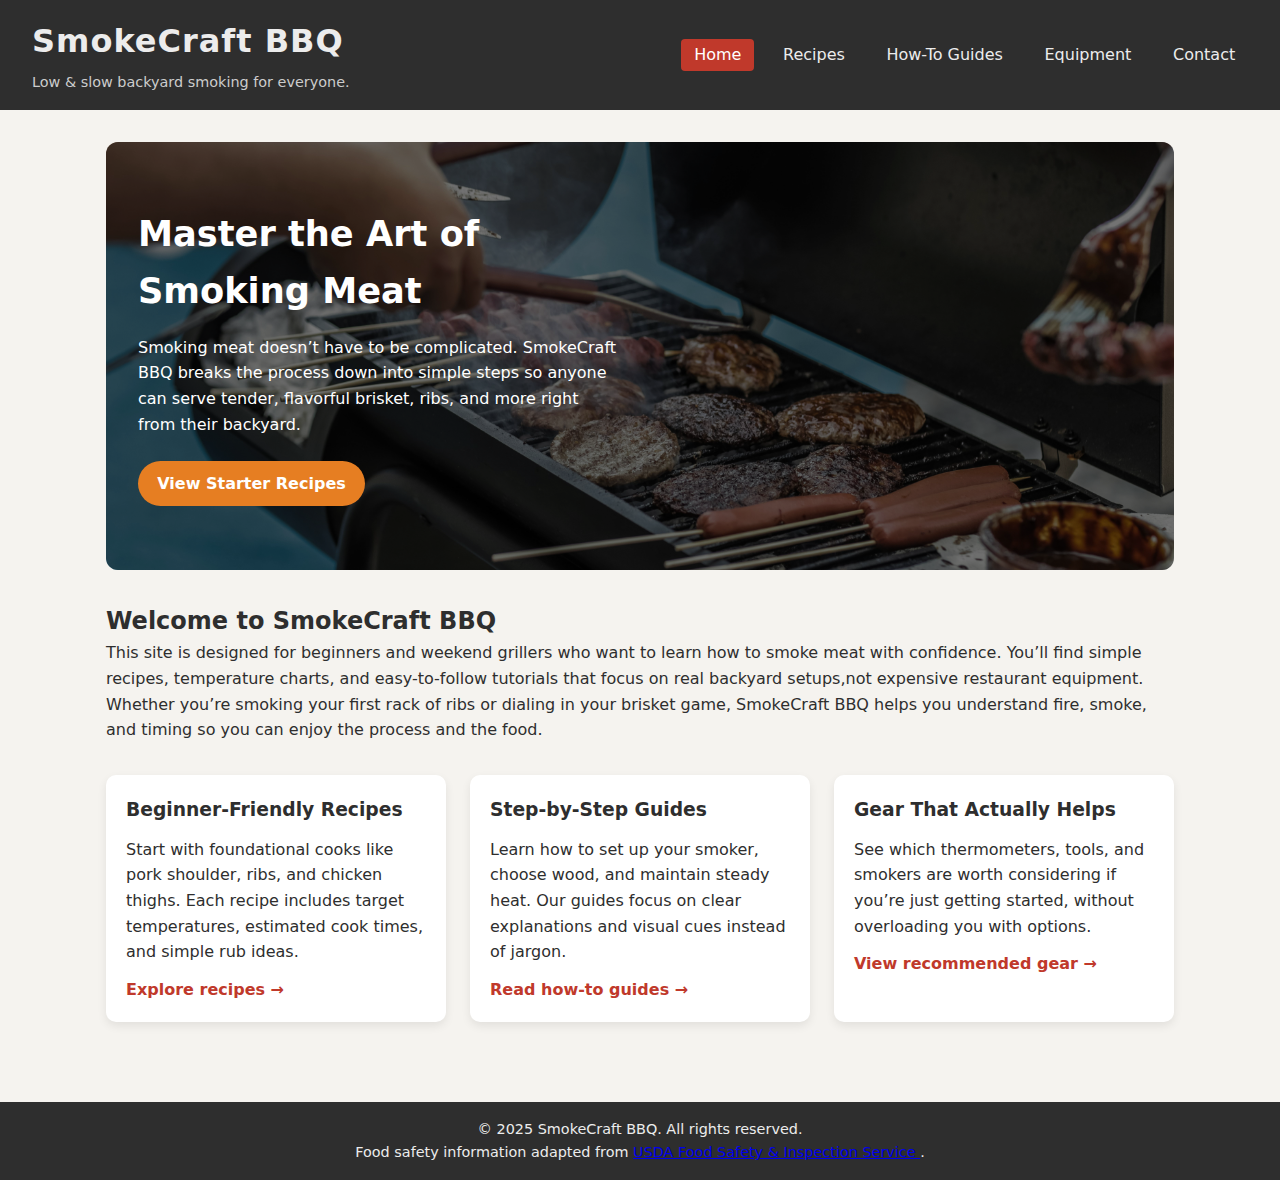
<file: index.html>
<!DOCTYPE html>
<html lang="en">
<head>
  <!-- Google tag (gtag.js) -->
<script async src="https://www.googletagmanager.com/gtag/js?id=G-GB0NGDFFDN"></script>
<script>
  window.dataLayer = window.dataLayer || [];
  function gtag(){dataLayer.push(arguments);}
  gtag('js', new Date());

  gtag('config', 'G-GB0NGDFFDN');
</script>
  <meta charset="UTF-8">
  <title>SmokeCraft BBQ – Home</title>
  <meta name="description" content="SmokeCraft BBQ is a beginner-friendly guide to smoking meat and backyard grilling.">
  <meta name="keywords" content="BBQ, smoking meat, grilling, recipes">
  <meta name="author" content="Dante Deloya">
  <meta name="viewport" content="width=device-width, initial-scale=1.0">
  <link rel="stylesheet" href="styles.css">
</head>
<body>
  <header>
    <div class="logo">
      <h1>SmokeCraft BBQ</h1>
      <p class="tagline">Low & slow backyard smoking for everyone.</p>
    </div>
    <nav>
      <ul>
        <li><a href="index.html" class="active">Home</a></li>
        <li><a href="recipes.html">Recipes</a></li>
        <li><a href="guides.html">How-To Guides</a></li>
        <li><a href="equipment.html">Equipment</a></li>
        <li><a href="contact.html">Contact</a></li>
      </ul>
    </nav>
  </header>

  <main>
    <section class="hero">
      <div class="hero-text">
        <h2>Master the Art of Smoking Meat</h2>
        <p>
          Smoking meat doesn’t have to be complicated. SmokeCraft BBQ breaks the process down
          into simple steps so anyone can serve tender, flavorful brisket, ribs, and more
          right from their backyard.
        </p>
        <a href="recipes.html" class="btn">View Starter Recipes</a>
      </div>
  

    </section>

    <section class="intro">
      <h2>Welcome to SmokeCraft BBQ</h2>
      <p>
        This site is designed for beginners and weekend grillers who want to learn how to smoke
        meat with confidence. You’ll find simple recipes, temperature charts, and easy-to-follow
        tutorials that focus on real backyard setups,not expensive restaurant equipment.
      </p>
      <p>
        Whether you’re smoking your first rack of ribs or dialing in your brisket game,
        SmokeCraft BBQ helps you understand fire, smoke, and timing so you can enjoy the process
        and the food.
      </p>
    </section>

    <section class="highlight-grid">
      <article class="card">
        <h3>Beginner-Friendly Recipes</h3>
        <p>
          Start with foundational cooks like pork shoulder, ribs, and chicken thighs.
          Each recipe includes target temperatures, estimated cook times, and simple rub ideas.
        </p>
        <a href="recipes.html" class="text-link">Explore recipes →</a>
      </article>

      <article class="card">
        <h3>Step-by-Step Guides</h3>
        <p>
          Learn how to set up your smoker, choose wood, and maintain steady heat.
          Our guides focus on clear explanations and visual cues instead of jargon.
        </p>
        <a href="guides.html" class="text-link">Read how-to guides →</a>
      </article>

      <article class="card">
        <h3>Gear That Actually Helps</h3>
        <p>
          See which thermometers, tools, and smokers are worth considering if you’re just getting started,
          without overloading you with options.
        </p>
        <a href="equipment.html" class="text-link">View recommended gear →</a>
      </article>
    </section>
  </main>

  <footer>
    <p>&copy; 2025 SmokeCraft BBQ. All rights reserved.</p>
    <p>
      Food safety information adapted from
      <a href="https://www.fsis.usda.gov/food-safety" target="_blank" rel="noopener">
        USDA Food Safety &amp; Inspection Service
      </a>.
    </p>
  </footer>
</body>
</html>
</file>
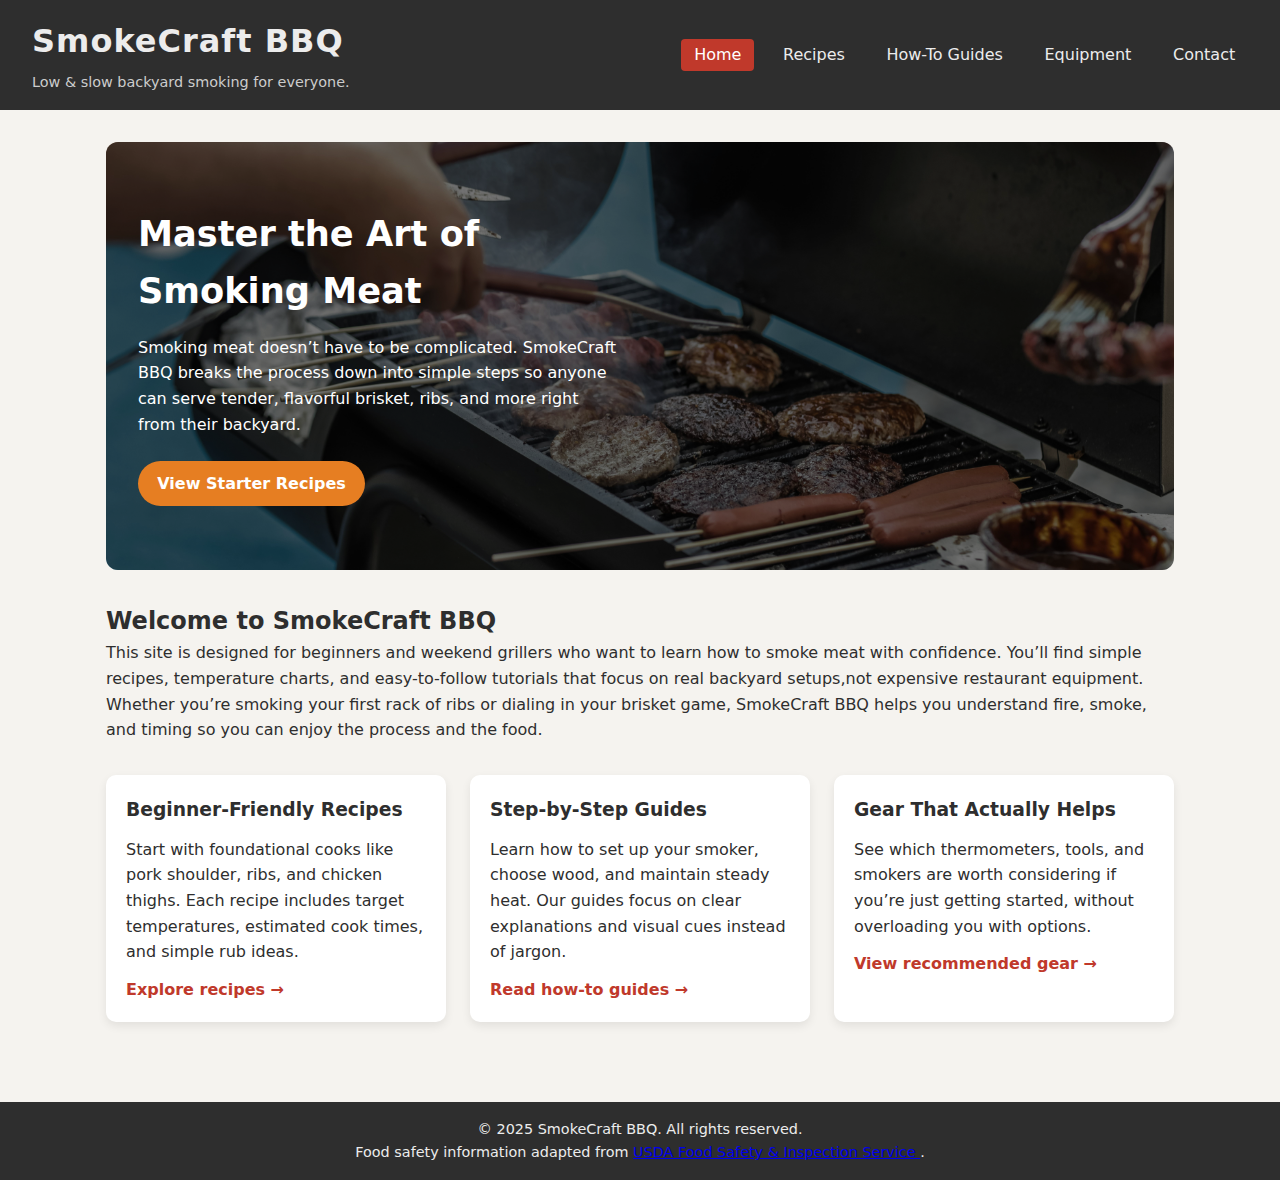
<file: dd-cspjr/index.html>
<!DOCTYPE html>
<html lang="en">
<head>
  <meta charset="UTF-8">
  <title>SmokeCraft BBQ – Home</title>
  <meta name="description" content="SmokeCraft BBQ is a beginner-friendly guide to smoking meat and backyard grilling.">
  <meta name="keywords" content="BBQ, smoking meat, grilling, recipes">
  <meta name="author" content="Dante Deloya">
  <meta name="viewport" content="width=device-width, initial-scale=1.0">
  <link rel="stylesheet" href="styles.css">
</head>
<body>
  <header>
    <div class="logo">
      <h1>SmokeCraft BBQ</h1>
      <p class="tagline">Low & slow backyard smoking for everyone.</p>
    </div>
    <nav>
      <ul>
        <li><a href="index.html" class="active">Home</a></li>
        <li><a href="recipes.html">Recipes</a></li>
        <li><a href="guides.html">How-To Guides</a></li>
        <li><a href="equipment.html">Equipment</a></li>
        <li><a href="contact.html">Contact</a></li>
      </ul>
    </nav>
  </header>

  <main>
    <section class="hero">
      <div class="hero-text">
        <h2>Master the Art of Smoking Meat</h2>
        <p>
          Smoking meat doesn’t have to be complicated. SmokeCraft BBQ breaks the process down
          into simple steps so anyone can serve tender, flavorful brisket, ribs, and more
          right from their backyard.
        </p>
        <a href="recipes.html" class="btn">View Starter Recipes</a>
      </div>
  

    </section>

    <section class="intro">
      <h2>Welcome to SmokeCraft BBQ</h2>
      <p>
        This site is designed for beginners and weekend grillers who want to learn how to smoke
        meat with confidence. You’ll find simple recipes, temperature charts, and easy-to-follow
        tutorials that focus on real backyard setups,not expensive restaurant equipment.
      </p>
      <p>
        Whether you’re smoking your first rack of ribs or dialing in your brisket game,
        SmokeCraft BBQ helps you understand fire, smoke, and timing so you can enjoy the process
        and the food.
      </p>
    </section>

    <section class="highlight-grid">
      <article class="card">
        <h3>Beginner-Friendly Recipes</h3>
        <p>
          Start with foundational cooks like pork shoulder, ribs, and chicken thighs.
          Each recipe includes target temperatures, estimated cook times, and simple rub ideas.
        </p>
        <a href="recipes.html" class="text-link">Explore recipes →</a>
      </article>

      <article class="card">
        <h3>Step-by-Step Guides</h3>
        <p>
          Learn how to set up your smoker, choose wood, and maintain steady heat.
          Our guides focus on clear explanations and visual cues instead of jargon.
        </p>
        <a href="guides.html" class="text-link">Read how-to guides →</a>
      </article>

      <article class="card">
        <h3>Gear That Actually Helps</h3>
        <p>
          See which thermometers, tools, and smokers are worth considering if you’re just getting started,
          without overloading you with options.
        </p>
        <a href="equipment.html" class="text-link">View recommended gear →</a>
      </article>
    </section>
  </main>

  <footer>
    <p>&copy; 2025 SmokeCraft BBQ. All rights reserved.</p>
    <p>
      Food safety information adapted from
      <a href="https://www.fsis.usda.gov/food-safety" target="_blank" rel="noopener">
        USDA Food Safety &amp; Inspection Service
      </a>.
    </p>
  </footer>
</body>
</html>
</file>
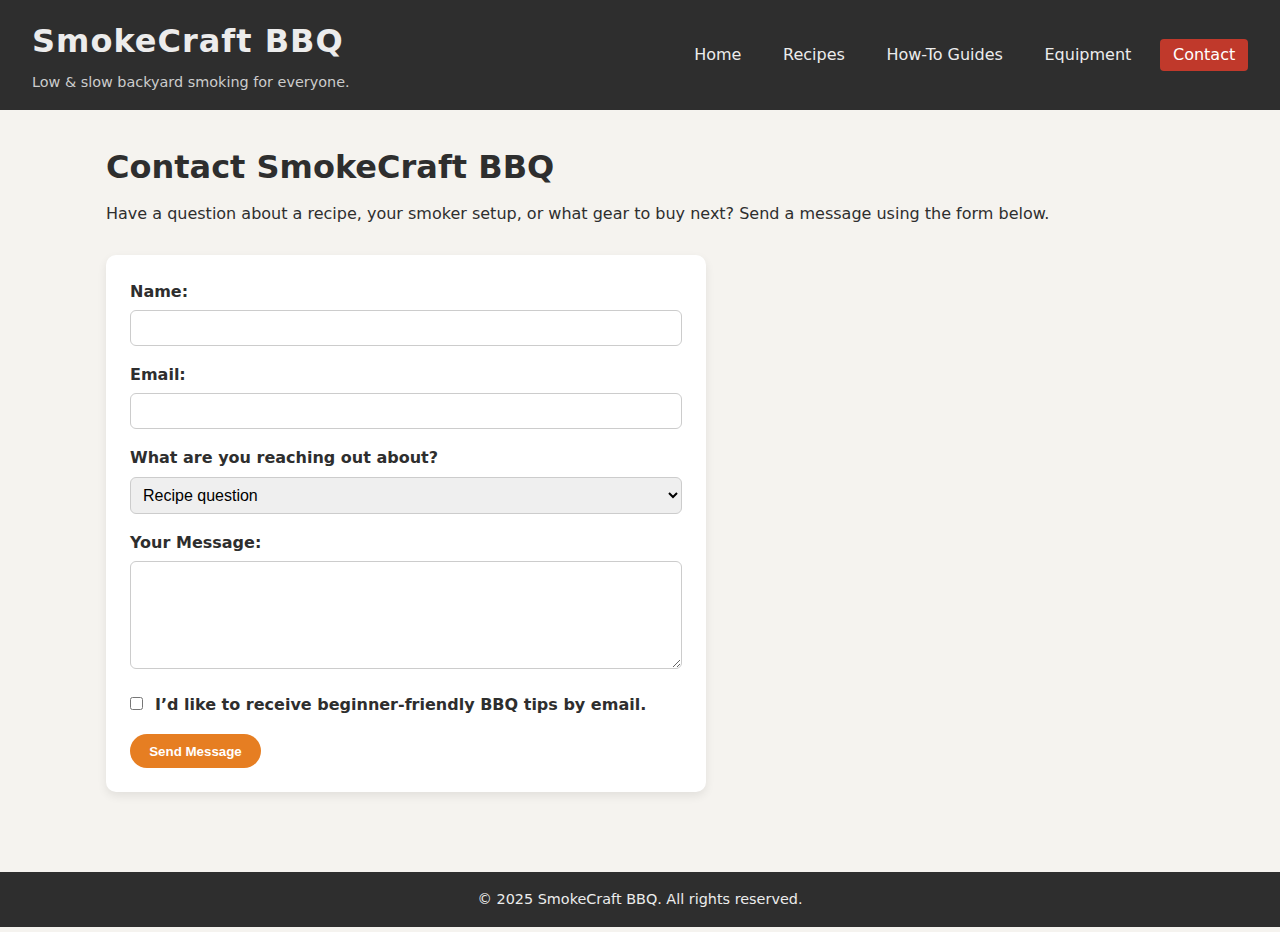
<file: contact.html>
<!DOCTYPE html>
<html lang="en">
<head>
  <meta charset="UTF-8">
  <title>SmokeCraft BBQ – Contact</title>
  <meta name="description" content="Contact SmokeCraft BBQ with questions about smoking meat, gear, or recipes.">
  <meta name="viewport" content="width=device-width, initial-scale=1.0">
  <link rel="stylesheet" href="styles.css">
</head>
<body>

  <header>
    <div class="logo">
      <h1>SmokeCraft BBQ</h1>
      <p class="tagline">Low & slow backyard smoking for everyone.</p>
    </div>
    <nav>
      <ul>
        <li><a href="index.html">Home</a></li>
        <li><a href="recipes.html">Recipes</a></li>
        <li><a href="guides.html">How-To Guides</a></li>
        <li><a href="equipment.html">Equipment</a></li>
        <li><a href="contact.html" class="active">Contact</a></li>
      </ul>
    </nav>
  </header>

  <main>

    <section class="page-header">
      <h2>Contact SmokeCraft BBQ</h2>
      <p>
        Have a question about a recipe, your smoker setup, or what gear to buy next?
        Send a message using the form below.
      </p>
    </section>

    <section class="form-section">
      <form action="https://webdevbasics.net/scripts/demo.php" method="post">
        
        <div class="form-group">
          <label for="name">Name:</label>
          <input type="text" id="name" name="name" required>
        </div>

        <div class="form-group">
          <label for="email">Email:</label>
          <input type="email" id="email" name="email" required>
        </div>

        <div class="form-group">
          <label for="topic">What are you reaching out about?</label>
          <select id="topic" name="topic">
            <option value="recipes">Recipe question</option>
            <option value="equipment">Equipment / gear</option>
            <option value="smoker-setup">Smoker setup / temps</option>
            <option value="other">Other</option>
          </select>
        </div>

        <div class="form-group">
          <label for="message">Your Message:</label>
          <textarea id="message" name="message" rows="5" required></textarea>
        </div>

        <div class="form-group">
          <label>
            <input type="checkbox" name="newsletter" value="yes">
            I’d like to receive beginner-friendly BBQ tips by email.
          </label>
        </div>

        <button type="submit" class="btn">Send Message</button>
      </form>
    </section>

  </main>

  <footer>
    <p>&copy; 2025 SmokeCraft BBQ. All rights reserved.</p>
  </footer>

</body>
</html>
</file>
<file: styles.css>
/* Global Styles */
* {
  box-sizing: border-box;
  margin: 0;
  padding: 0;
}

body {
  font-family: system-ui, -apple-system, BlinkMacSystemFont, "Segoe UI", sans-serif;
  background-color: #F5F3EF; 
  color: #2E2E2E;           
  line-height: 1.6;
}

/* Layout */
header {
  background-color: #2E2E2E;
  color: #ECECEC;
  padding: 1rem 2rem;
  display: flex;
  align-items: center;
  justify-content: space-between;
  flex-wrap: wrap;
}

.logo h1 {
  margin-bottom: 0.25rem;
  letter-spacing: 1px;
}

.tagline {
  font-size: 0.9rem;
  color: #CCCCCC;
}

nav ul {
  list-style: none;
  display: flex;
  gap: 1rem;
}

nav a {
  color: #ECECEC;
  text-decoration: none;
  padding: 0.4rem 0.8rem;
  border-radius: 4px;
  transition: background-color 0.2s ease, color 0.2s ease;
}

nav a:hover,
nav a.active {
  background-color: #C0392B; 
  color: #FFFFFF;
}

main {
  max-width: 1100px;
  margin: 2rem auto;
  padding: 0 1rem 3rem;
}

footer {
  background-color: #2E2E2E;
  color: #ECECEC;
  text-align: center;
  padding: 1rem;
  font-size: 0.9rem;
}

/* Hero Section */
.hero {
  background-image: url("hero-bbq.jpg"); 
  background-size: cover;
  background-position: center;
  border-radius: 12px;
  padding: 4rem 2rem;
  margin-bottom: 2rem;
  position: relative;
  overflow: hidden;
}

.hero::before {
  content: "";
  position: absolute;
  inset: 0;
  background: rgba(0, 0, 0, 0.55);
}

.hero-text {
  position: relative;
  max-width: 480px;
  color: #FFFFFF;
}

.hero-text h2 {
  font-size: 2.2rem;
  margin-bottom: 1rem;
}

.hero-text p {
  margin-bottom: 1.5rem;
}

/* Buttons & Links */
.btn {
  display: inline-block;
  background-color: #E67E22; /* smoky orange */
  color: #FFFFFF;
  padding: 0.6rem 1.2rem;
  border-radius: 999px;
  border: none;
  text-decoration: none;
  font-weight: 600;
  cursor: pointer;
  transition: background-color 0.2s ease, transform 0.1s ease;
}

.btn:hover {
  background-color: #C0392B;
  transform: translateY(-1px);
}

.text-link {
  color: #C0392B;
  text-decoration: none;
  font-weight: 600;
}

.text-link:hover {
  text-decoration: underline;
}

/* Sections */
.page-header {
  margin-bottom: 1.75rem;
}

.page-header h2 {
  font-size: 2rem;
  margin-bottom: 0.5rem;
}

.intro {
  margin-bottom: 2rem;
}

.highlight-grid,
.recipe-grid,
.guide-grid,
.equipment-grid {
  display: grid;
  grid-template-columns: repeat(auto-fit, minmax(260px, 1fr));
  gap: 1.5rem;
}

/* Cards */
.card {
  background-color: #FFFFFF;
  border-radius: 10px;
  padding: 1.25rem;
  box-shadow: 0 4px 10px rgba(0, 0, 0, 0.08);
}

.card h3 {
  margin-bottom: 0.75rem;
  color: #2E2E2E;
}

.card p {
  margin-bottom: 0.75rem;
}

.card-img {
  width: 100%;
  max-height: 220px;  
  object-fit: cover;  
  border-radius: 8px;
}


/* Table */
.table-container {
  overflow-x: auto;
  margin: 1rem 0 2rem;
}

table {
  width: 100%;
  border-collapse: collapse;
  min-width: 400px;
}

thead {
  background-color: #2E2E2E;
  color: #FFFFFF;
}

th,
td {
  padding: 0.75rem;
  text-align: left;
  border-bottom: 1px solid #DDDDDD;
}

tbody tr:nth-child(even) {
  background-color: #F9F6F2;
}

/* Video */
.video-section {
  margin-bottom: 2rem;
}

.video-section video {
  margin-top: 0.75rem;
  border-radius: 8px;
  max-width: 100%;
}

/* Note Box */
.note-box {
  margin-top: 2rem;
  padding: 1.25rem;
  background-color: #FFF4E5;
  border-left: 4px solid #E67E22;
  border-radius: 8px;
}

/* Form */
.form-section {
  max-width: 600px;
}

form {
  background-color: #FFFFFF;
  padding: 1.5rem;
  border-radius: 10px;
  box-shadow: 0 4px 10px rgba(0, 0, 0, 0.08);
}

.form-group {
  margin-bottom: 1rem;
}

label {
  display: block;
  margin-bottom: 0.35rem;
  font-weight: 600;
}

input[type="text"],
input[type="email"],
select,
textarea {
  width: 100%;
  padding: 0.5rem;
  border-radius: 6px;
  border: 1px solid #CCCCCC;
  font-size: 1rem;
}

input[type="checkbox"] {
  margin-right: 0.4rem;
}

/* Responsive */
@media (max-width: 700px) {
  header {
    flex-direction: column;
    align-items: flex-start;
    gap: 0.5rem;
  }

  nav ul {
    flex-wrap: wrap;
    padding-top: 0.5rem;
  }

  .hero {
    padding: 3rem 1.25rem;
  }

  .hero-text h2 {
    font-size: 1.8rem;
  }
.card-img {
  width: 100%;
  height: 220px;      
  object-fit: cover; 
  border-radius: 8px;
}


  
}
</file>
<file: dd-cspjr/styles.css>
/* Global Styles */
* {
  box-sizing: border-box;
  margin: 0;
  padding: 0;
}

body {
  font-family: system-ui, -apple-system, BlinkMacSystemFont, "Segoe UI", sans-serif;
  background-color: #F5F3EF; 
  color: #2E2E2E;           
  line-height: 1.6;
}

/* Layout */
header {
  background-color: #2E2E2E;
  color: #ECECEC;
  padding: 1rem 2rem;
  display: flex;
  align-items: center;
  justify-content: space-between;
  flex-wrap: wrap;
}

.logo h1 {
  margin-bottom: 0.25rem;
  letter-spacing: 1px;
}

.tagline {
  font-size: 0.9rem;
  color: #CCCCCC;
}

nav ul {
  list-style: none;
  display: flex;
  gap: 1rem;
}

nav a {
  color: #ECECEC;
  text-decoration: none;
  padding: 0.4rem 0.8rem;
  border-radius: 4px;
  transition: background-color 0.2s ease, color 0.2s ease;
}

nav a:hover,
nav a.active {
  background-color: #C0392B; 
  color: #FFFFFF;
}

main {
  max-width: 1100px;
  margin: 2rem auto;
  padding: 0 1rem 3rem;
}

footer {
  background-color: #2E2E2E;
  color: #ECECEC;
  text-align: center;
  padding: 1rem;
  font-size: 0.9rem;
}

/* Hero Section */
.hero {
  background-image: url("hero-bbq.jpg"); 
  background-size: cover;
  background-position: center;
  border-radius: 12px;
  padding: 4rem 2rem;
  margin-bottom: 2rem;
  position: relative;
  overflow: hidden;
}

.hero::before {
  content: "";
  position: absolute;
  inset: 0;
  background: rgba(0, 0, 0, 0.55);
}

.hero-text {
  position: relative;
  max-width: 480px;
  color: #FFFFFF;
}

.hero-text h2 {
  font-size: 2.2rem;
  margin-bottom: 1rem;
}

.hero-text p {
  margin-bottom: 1.5rem;
}

/* Buttons & Links */
.btn {
  display: inline-block;
  background-color: #E67E22; /* smoky orange */
  color: #FFFFFF;
  padding: 0.6rem 1.2rem;
  border-radius: 999px;
  border: none;
  text-decoration: none;
  font-weight: 600;
  cursor: pointer;
  transition: background-color 0.2s ease, transform 0.1s ease;
}

.btn:hover {
  background-color: #C0392B;
  transform: translateY(-1px);
}

.text-link {
  color: #C0392B;
  text-decoration: none;
  font-weight: 600;
}

.text-link:hover {
  text-decoration: underline;
}

/* Sections */
.page-header {
  margin-bottom: 1.75rem;
}

.page-header h2 {
  font-size: 2rem;
  margin-bottom: 0.5rem;
}

.intro {
  margin-bottom: 2rem;
}

.highlight-grid,
.recipe-grid,
.guide-grid,
.equipment-grid {
  display: grid;
  grid-template-columns: repeat(auto-fit, minmax(260px, 1fr));
  gap: 1.5rem;
}

/* Cards */
.card {
  background-color: #FFFFFF;
  border-radius: 10px;
  padding: 1.25rem;
  box-shadow: 0 4px 10px rgba(0, 0, 0, 0.08);
}

.card h3 {
  margin-bottom: 0.75rem;
  color: #2E2E2E;
}

.card p {
  margin-bottom: 0.75rem;
}

.card-img {
  width: 100%;
  max-height: 220px;  
  object-fit: cover;  
  border-radius: 8px;
}


/* Table */
.table-container {
  overflow-x: auto;
  margin: 1rem 0 2rem;
}

table {
  width: 100%;
  border-collapse: collapse;
  min-width: 400px;
}

thead {
  background-color: #2E2E2E;
  color: #FFFFFF;
}

th,
td {
  padding: 0.75rem;
  text-align: left;
  border-bottom: 1px solid #DDDDDD;
}

tbody tr:nth-child(even) {
  background-color: #F9F6F2;
}

/* Video */
.video-section {
  margin-bottom: 2rem;
}

.video-section video {
  margin-top: 0.75rem;
  border-radius: 8px;
  max-width: 100%;
}

/* Note Box */
.note-box {
  margin-top: 2rem;
  padding: 1.25rem;
  background-color: #FFF4E5;
  border-left: 4px solid #E67E22;
  border-radius: 8px;
}

/* Form */
.form-section {
  max-width: 600px;
}

form {
  background-color: #FFFFFF;
  padding: 1.5rem;
  border-radius: 10px;
  box-shadow: 0 4px 10px rgba(0, 0, 0, 0.08);
}

.form-group {
  margin-bottom: 1rem;
}

label {
  display: block;
  margin-bottom: 0.35rem;
  font-weight: 600;
}

input[type="text"],
input[type="email"],
select,
textarea {
  width: 100%;
  padding: 0.5rem;
  border-radius: 6px;
  border: 1px solid #CCCCCC;
  font-size: 1rem;
}

input[type="checkbox"] {
  margin-right: 0.4rem;
}

/* Responsive */
@media (max-width: 700px) {
  header {
    flex-direction: column;
    align-items: flex-start;
    gap: 0.5rem;
  }

  nav ul {
    flex-wrap: wrap;
    padding-top: 0.5rem;
  }

  .hero {
    padding: 3rem 1.25rem;
  }

  .hero-text h2 {
    font-size: 1.8rem;
  }
.card-img {
  width: 100%;
  height: 220px;      
  object-fit: cover; 
  border-radius: 8px;
}


  
}
</file>
